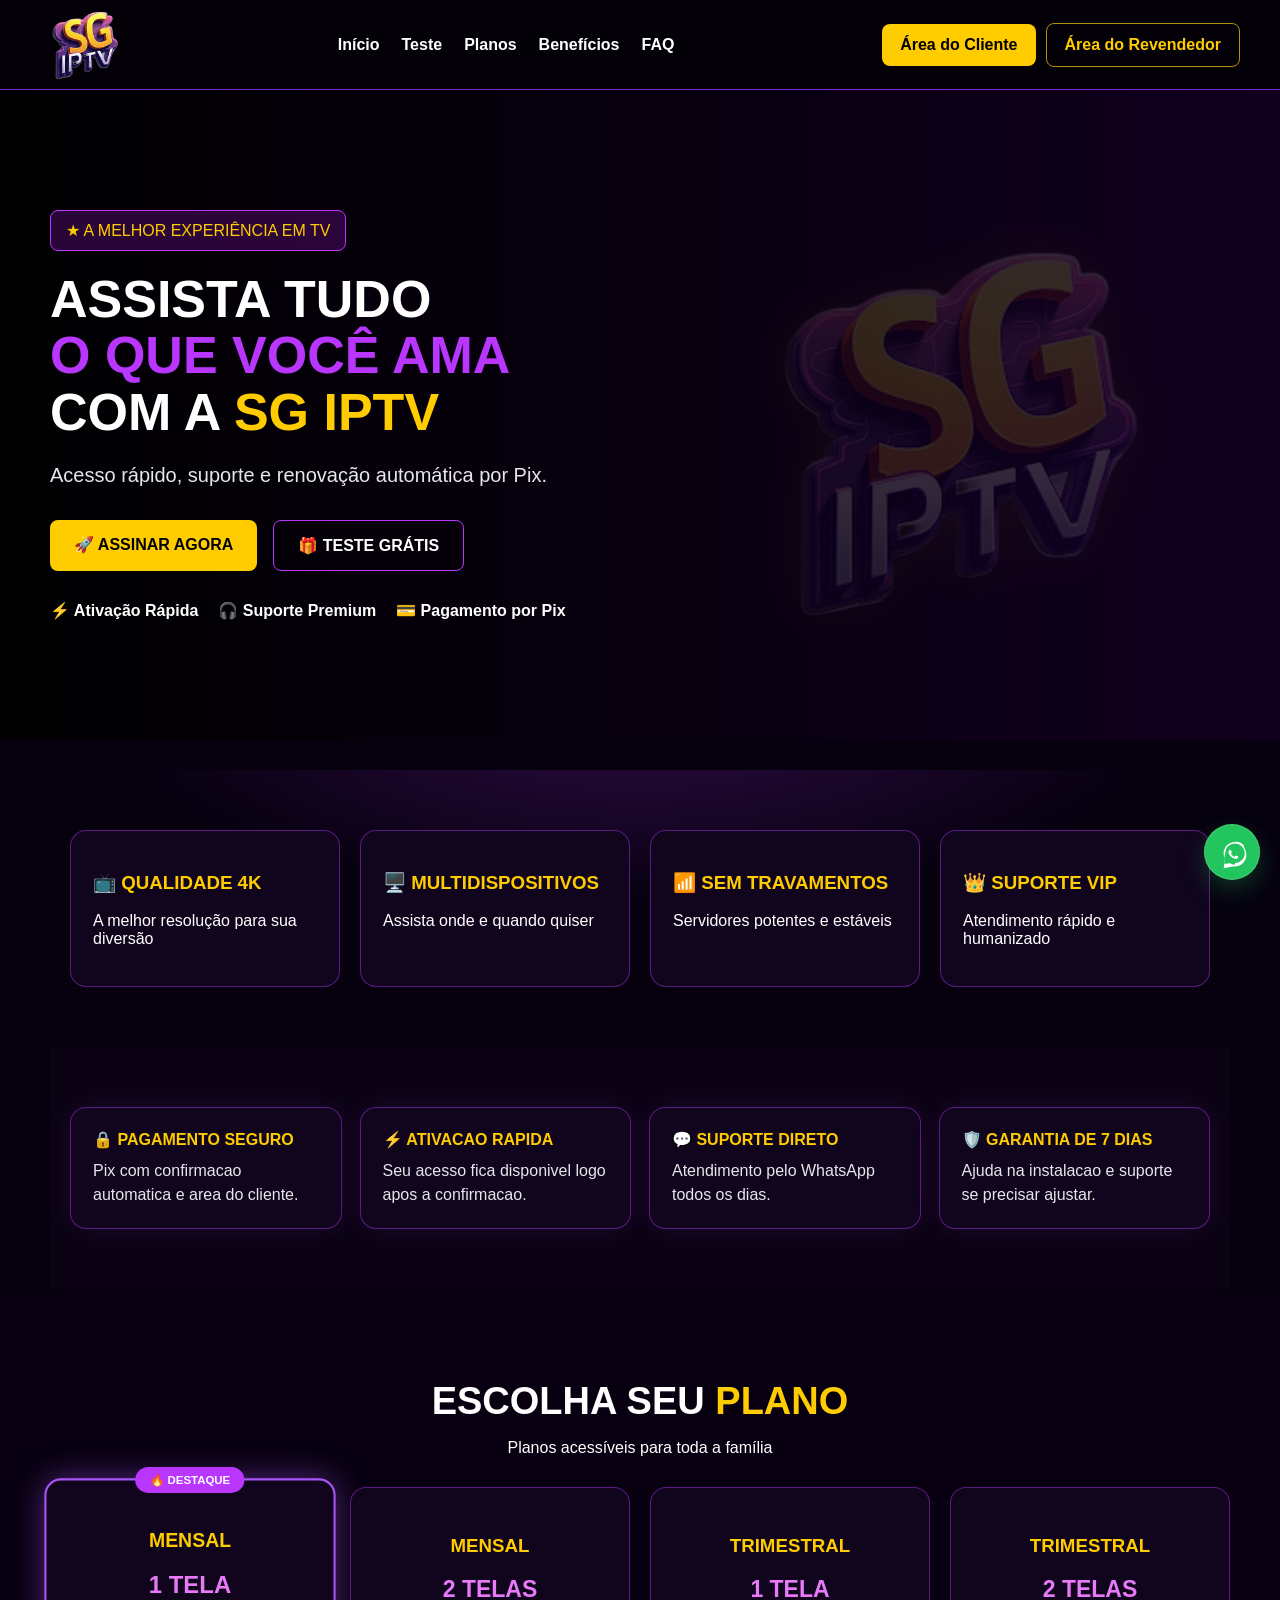
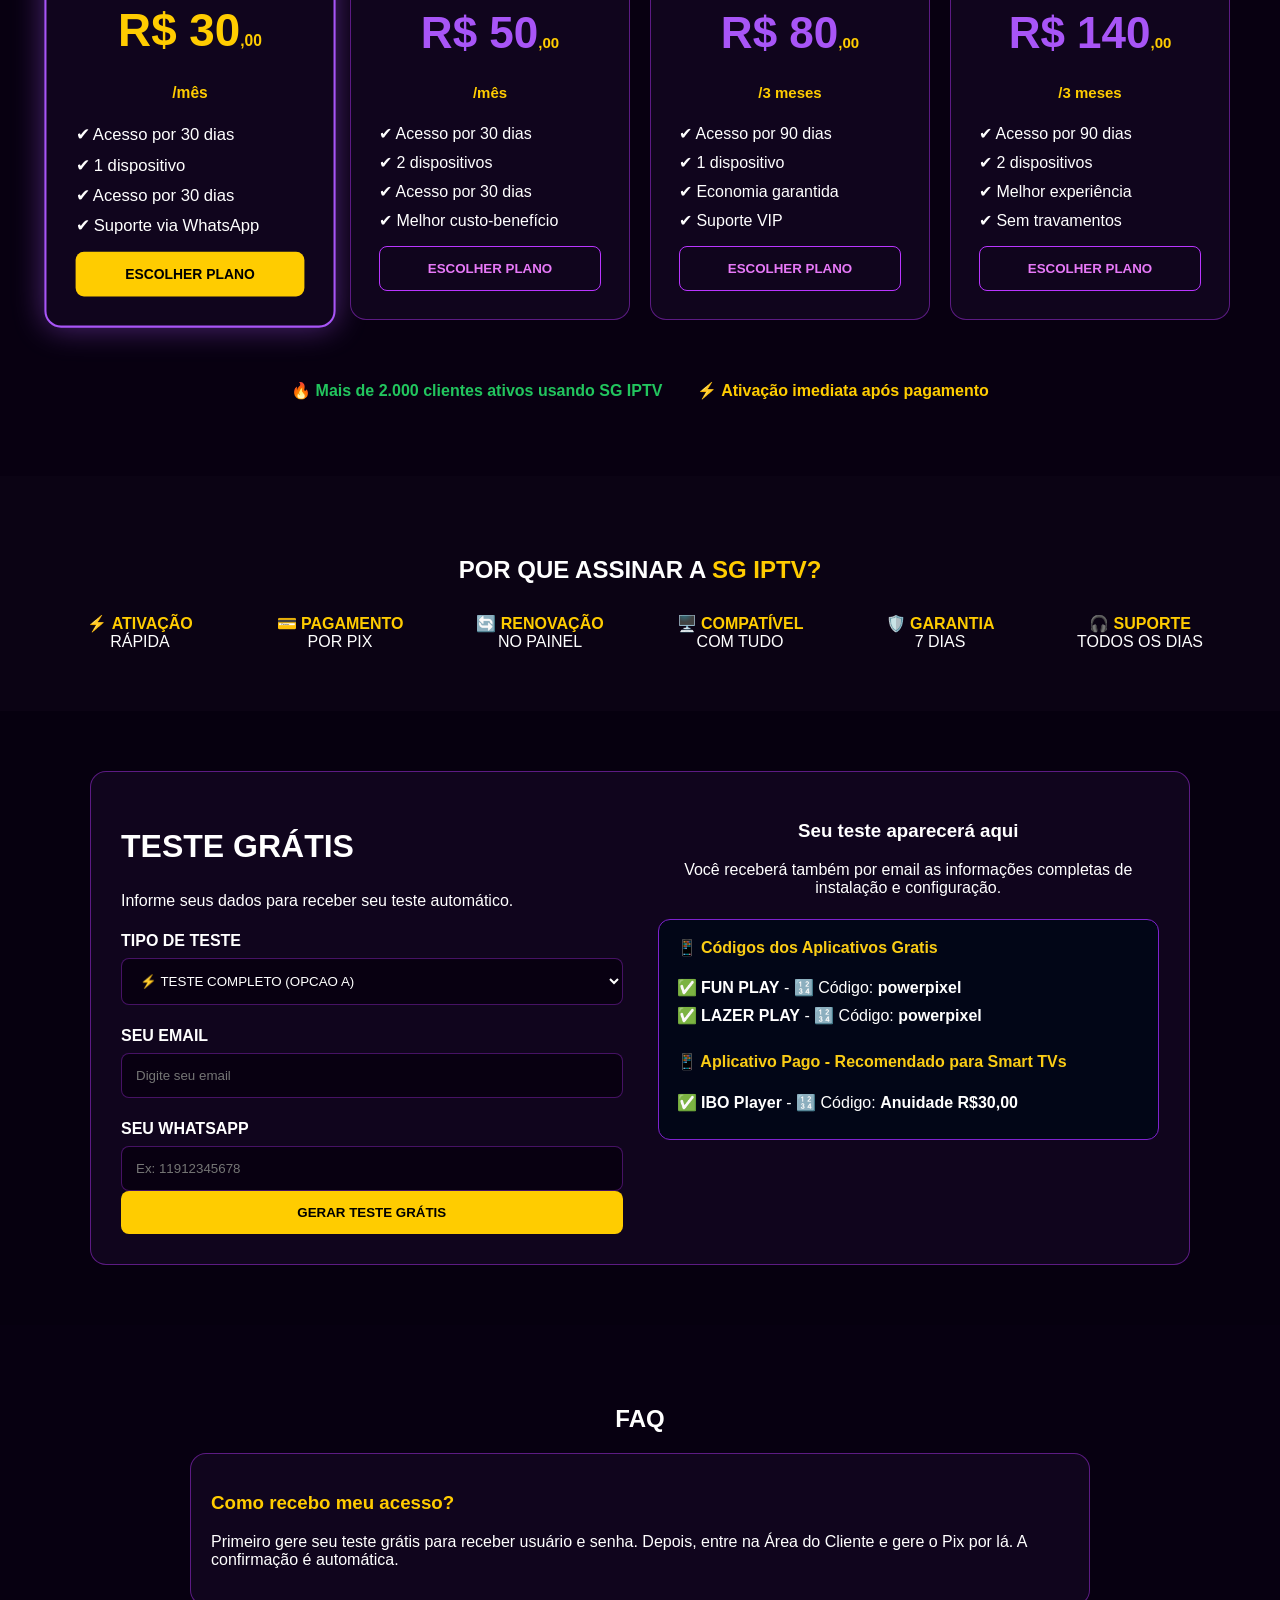
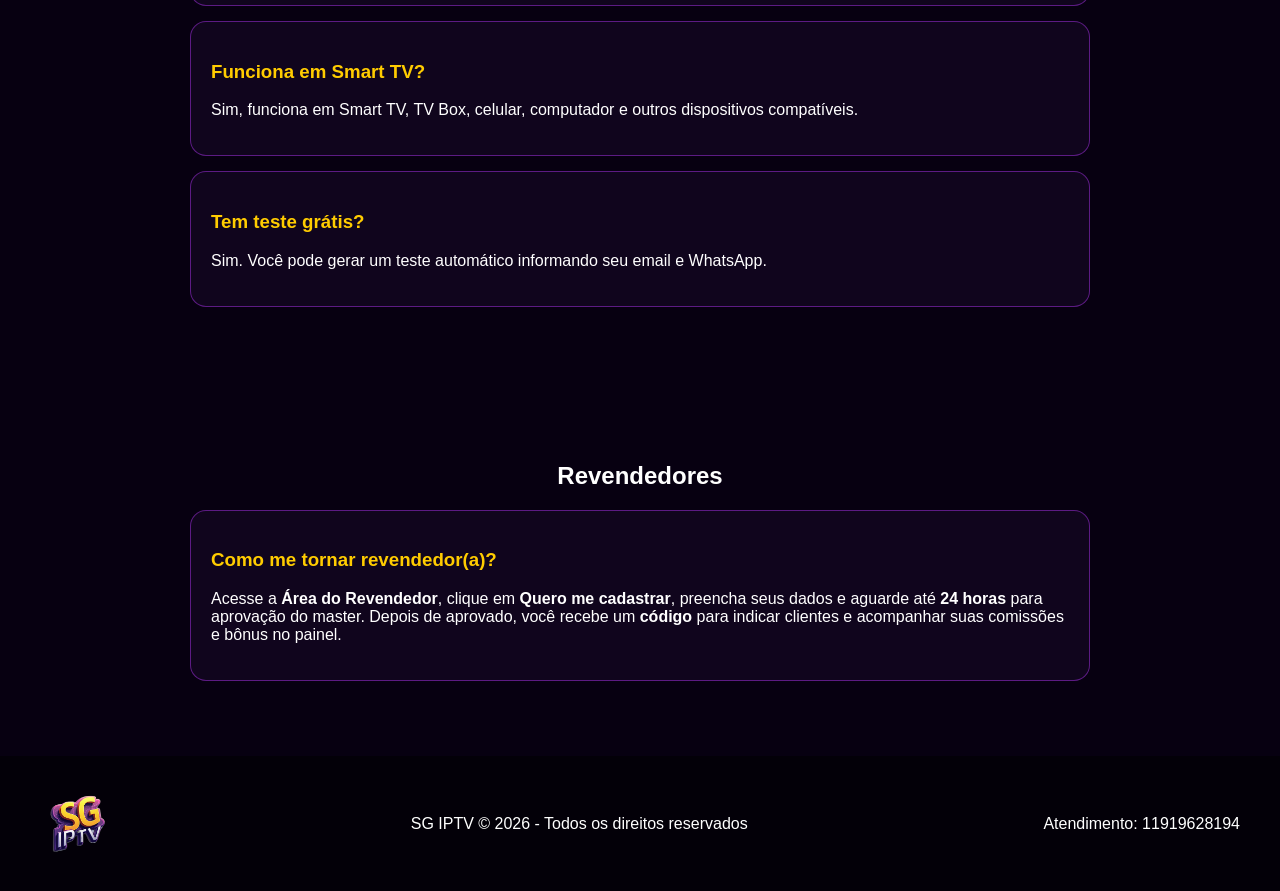
<file: index.html>
<!DOCTYPE html>
<html lang="pt-br">
<head>
  <meta charset="UTF-8">
  <meta name="viewport" content="width=device-width, initial-scale=1.0">
  <title>SG IPTV</title>

  <link rel="icon" href="/favicon.ico">
  <link rel="shortcut icon" href="/favicon.ico">

  <link rel="stylesheet" href="style.css">

  <meta name="description" content="SG IPTV - Assinatura, suporte e renovação automática por Pix. Teste grátis disponível. Atendimento rápido e ativação imediata.">

<meta name="keywords" content="sgiptv, assinatura, teste gratis, renovacao, pix, suporte, smart tv">

<meta name="author" content="SG IPTV">

<meta property="og:title" content="SG IPTV - Teste Grátis">
<meta property="og:description" content="Assinatura, suporte e renovação automática por Pix. Teste grátis disponível.">
<meta property="og:image" content="https://sgiptv.com.br/assets/logo.png">
<meta property="og:url" content="https://sgiptv.com.br">
<meta name="robots" content="index, follow">
</head>
<body>

<div id="loader">
  <img src="assets/logo.png" alt="SG IPTV">
</div>

<header class="header">
  <img src="assets/logo.png" class="logo" alt="SG IPTV">

  <nav>
    <a href="#inicio">Início</a>
    <a href="#teste-gratis">Teste</a>
    <a href="#planos">Planos</a>
    <a href="#beneficios">Benefícios</a>
    <a href="#faq">FAQ</a>
  </nav>

  <div class="header-actions">
    <a class="client-btn" href="https://sgiptv.com.br/cliente.html" target="_blank" rel="noopener noreferrer">
      Área do Cliente
    </a>
    <a class="client-btn secondary-action" href="https://sgiptv.com.br/revendedor.html" target="_blank" rel="noopener noreferrer">
      Área do Revendedor
    </a>
  </div>
</header>

<section id="inicio" class="hero">
  <div class="hero-content">
    <span class="badge">★ A MELHOR EXPERIÊNCIA EM TV</span>

    <h1>
      ASSISTA TUDO<br>
      <strong>O QUE VOCÊ AMA</strong><br>
      COM A <span>SG IPTV</span>
    </h1>

    <p>Acesso rápido, suporte e renovação automática por Pix.</p>

    <div class="hero-buttons">
      <a href="#planos" class="btn primary">🚀 ASSINAR AGORA</a>
      <a href="#teste-gratis" class="btn secondary">🎁 TESTE GRÁTIS</a>
    </div>

    <div class="quick-info">
      <span>⚡ Ativação Rápida</span>
      <span>🎧 Suporte Premium</span>
      <span>💳 Pagamento por Pix</span>
    </div>
  </div>
</section>

<section id="beneficios" class="benefits">
  <div class="benefit-card">
    <h3>📺 QUALIDADE 4K</h3>
    <p>A melhor resolução para sua diversão</p>
  </div>

  <div class="benefit-card">
    <h3>🖥️ MULTIDISPOSITIVOS</h3>
    <p>Assista onde e quando quiser</p>
  </div>

  <div class="benefit-card">
    <h3>📶 SEM TRAVAMENTOS</h3>
    <p>Servidores potentes e estáveis</p>
  </div>

  <div class="benefit-card">
    <h3>👑 SUPORTE VIP</h3>
    <p>Atendimento rápido e humanizado</p>
  </div>
</section>

<section class="trust-strip" aria-label="Garantias SG IPTV">
  <div class="trust-item">
    <h3>🔒 PAGAMENTO SEGURO</h3>
    <p>Pix com confirmacao automatica e area do cliente.</p>
  </div>

  <div class="trust-item">
    <h3>⚡ ATIVACAO RAPIDA</h3>
    <p>Seu acesso fica disponivel logo apos a confirmacao.</p>
  </div>

  <div class="trust-item">
    <h3>💬 SUPORTE DIRETO</h3>
    <p>Atendimento pelo WhatsApp todos os dias.</p>
  </div>

  <div class="trust-item">
    <h3>🛡️ GARANTIA DE 7 DIAS</h3>
    <p>Ajuda na instalacao e suporte se precisar ajustar.</p>
  </div>
</section>

<section id="planos" class="plans-section">
  <h2>ESCOLHA SEU <span>PLANO</span></h2>
  <p>Planos acessíveis para toda a família</p>

  <div class="plans">
    <div class="plan destaque-principal">
      <div class="tag">🔥 DESTAQUE</div>
      <h3>MENSAL</h3>
      <h4>1 TELA</h4>
      <div class="price yellow">R$ 30<span>,00<br>/mês</span></div>
      <ul>
        <li>✔ Acesso por 30 dias</li>
        <li>✔ 1 dispositivo</li>
        <li>✔ Acesso por 30 dias</li>
        <li>✔ Suporte via WhatsApp</li>
      </ul>
      <button class="yellow-btn" onclick="selecionarPlano('30')">ESCOLHER PLANO</button>
    </div>

    <div class="plan">
      <h3>MENSAL</h3>
      <h4>2 TELAS</h4>
      <div class="price">R$ 50<span>,00<br>/mês</span></div>
      <ul>
        <li>✔ Acesso por 30 dias</li>
        <li>✔ 2 dispositivos</li>
        <li>✔ Acesso por 30 dias</li>
        <li>✔ Melhor custo-benefício</li>
      </ul>
      <button onclick="selecionarPlano('50')">ESCOLHER PLANO</button>
    </div>

    <div class="plan">
      <h3>TRIMESTRAL</h3>
      <h4>1 TELA</h4>
      <div class="price">R$ 80<span>,00<br>/3 meses</span></div>
      <ul>
        <li>✔ Acesso por 90 dias</li>
        <li>✔ 1 dispositivo</li>
        <li>✔ Economia garantida</li>
        <li>✔ Suporte VIP</li>
      </ul>
      <button onclick="selecionarPlano('80')">ESCOLHER PLANO</button>
    </div>

    <div class="plan">
      <h3>TRIMESTRAL</h3>
      <h4>2 TELAS</h4>
      <div class="price">R$ 140<span>,00<br>/3 meses</span></div>
      <ul>
        <li>✔ Acesso por 90 dias</li>
        <li>✔ 2 dispositivos</li>
        <li>✔ Melhor experiência</li>
        <li>✔ Sem travamentos</li>
      </ul>
      <button onclick="selecionarPlano('140')">ESCOLHER PLANO</button>
    </div>
  </div>

  <div class="social-proof">
    <p>🔥 Mais de <strong>2.000 clientes ativos</strong> usando SG IPTV</p>
    <p>⚡ Ativação imediata após pagamento</p>
  </div>
</section>

<section class="why">
  <h2>POR QUE ASSINAR A <span>SG IPTV?</span></h2>

  <div class="why-grid">
    <div>⚡ <strong>ATIVAÇÃO</strong><br>RÁPIDA</div>
    <div>💳 <strong>PAGAMENTO</strong><br>POR PIX</div>
    <div>🔄 <strong>RENOVAÇÃO</strong><br>NO PAINEL</div>
    <div>🖥️ <strong>COMPATÍVEL</strong><br>COM TUDO</div>
    <div>🛡️ <strong>GARANTIA</strong><br>7 DIAS</div>
    <div>🎧 <strong>SUPORTE</strong><br>TODOS OS DIAS</div>
  </div>
</section>

<section id="teste-gratis" class="checkout">
  <div class="checkout-box">
    <div class="checkout-left">
      <h2>TESTE GRÁTIS</h2>
      <p>Informe seus dados para receber seu teste automático.</p>

      <label>TIPO DE TESTE</label>
      <select id="tipoTeste">
        <option value="iptv_com_adulto">⚡ TESTE COMPLETO (OPCAO A)</option>
        <option value="iptv_sem_adulto">⚡ TESTE COMPLETO (OPCAO B)</option>
        <option value="p2p">🔥 TESTE COMPLETO (CELULAR)</option>
      </select>

      <label>SEU EMAIL</label>
      <input type="email" id="testeEmail" placeholder="Digite seu email" autocomplete="email">

      <label>SEU WHATSAPP</label>
      <input type="tel" id="testeTelefone" placeholder="Ex: 11912345678" inputmode="tel" autocomplete="tel">

      <button class="generate-btn" onclick="gerarTesteGratis()">GERAR TESTE GRÁTIS</button>
    </div>

    <div class="checkout-right">
      <div id="resultadoTeste" class="pix-box">
        <h3>Seu teste aparecerá aqui</h3>
        <p>Você receberá também por email as informações completas de instalação e configuração.</p>

        <div class="apps-box">
          <h4>📱 Códigos dos Aplicativos Gratis</h4>
          <p>✅ <strong>FUN PLAY</strong> - 🔢 Código: <strong>powerpixel</strong></p>
          <p>✅ <strong>LAZER PLAY</strong> - 🔢 Código: <strong>powerpixel</strong></p>

          <br>

          <h4>📱 Aplicativo Pago - Recomendado para Smart TVs</h4>
          <p>✅ <strong>IBO Player</strong> - 🔢 Código: <strong>Anuidade R$30,00</strong></p>
        </div>
      </div>
    </div>
  </div>
</section>

<section id="faq" class="faq">
  <h2>FAQ</h2>

  <div class="faq-item">
    <h3>Como recebo meu acesso?</h3>
    <p>Primeiro gere seu teste grátis para receber usuário e senha. Depois, entre na Área do Cliente e gere o Pix por lá. A confirmação é automática.</p>
  </div>

  <div class="faq-item">
    <h3>Funciona em Smart TV?</h3>
    <p>Sim, funciona em Smart TV, TV Box, celular, computador e outros dispositivos compatíveis.</p>
  </div>

  <div class="faq-item">
    <h3>Tem teste grátis?</h3>
    <p>Sim. Você pode gerar um teste automático informando seu email e WhatsApp.</p>
  </div>
</section>

<section class="faq" aria-label="Revendedores">
  <h2>Revendedores</h2>
  <div class="faq-item">
    <h3>Como me tornar revendedor(a)?</h3>
    <p>Acesse a <strong>Área do Revendedor</strong>, clique em <strong>Quero me cadastrar</strong>, preencha seus dados e aguarde até <strong>24 horas</strong> para aprovação do master. Depois de aprovado, você recebe um <strong>código</strong> para indicar clientes e acompanhar suas comissões e bônus no painel.</p>
  </div>
</section>

<footer>
  <img src="assets/logo.png" alt="SG IPTV">
  <p>SG IPTV © 2026 - Todos os direitos reservados</p>
  <p>Atendimento: 11919628194</p>
</footer>

<a class="whatsapp" href="https://wa.me/5511919628194" target="_blank" rel="noopener noreferrer" aria-label="WhatsApp">
  <svg class="wa-icon" viewBox="0 0 32 32" aria-hidden="true" focusable="false">
    <path fill="currentColor" d="M19.11 17.53c-.27-.14-1.62-.8-1.87-.89-.25-.09-.44-.14-.62.14-.18.27-.71.89-.87 1.07-.16.18-.32.2-.59.07-.27-.14-1.14-.42-2.17-1.35-.8-.71-1.34-1.6-1.5-1.87-.16-.27-.02-.42.12-.55.12-.12.27-.32.41-.48.14-.16.18-.27.27-.44.09-.18.05-.34-.02-.48-.07-.14-.62-1.5-.85-2.06-.22-.53-.44-.46-.62-.47h-.53c-.18 0-.48.07-.73.34-.25.27-.96.94-.96 2.3 0 1.36.98 2.67 1.12 2.86.14.18 1.93 2.95 4.67 4.13.65.28 1.16.44 1.55.56.65.21 1.24.18 1.71.11.52-.08 1.62-.66 1.85-1.3.23-.64.23-1.19.16-1.3-.07-.11-.25-.18-.52-.32z"/>
    <path fill="currentColor" d="M26.67 5.33A13.23 13.23 0 0 0 16.01 1C8.83 1 3 6.83 3 14c0 2.31.61 4.57 1.77 6.57L3 31l10.67-1.74A12.96 12.96 0 0 0 16 29c7.17 0 13-5.83 13-13 0-3.47-1.35-6.73-3.33-10.67zM16 27.1c-2.01 0-3.98-.54-5.7-1.56l-.41-.24-6.33 1.03 1.03-6.17-.27-.43A11.08 11.08 0 0 1 4.9 14c0-6.12 4.98-11.1 11.1-11.1 2.96 0 5.74 1.15 7.84 3.26A11.04 11.04 0 0 1 27.1 14c0 6.12-4.98 11.1-11.1 11.1z"/>
  </svg>
</a>
<a class="mobile-cta" href="#planos">Assinar agora</a>

<script src="script.js"></script>
</body>
</html>
</file>
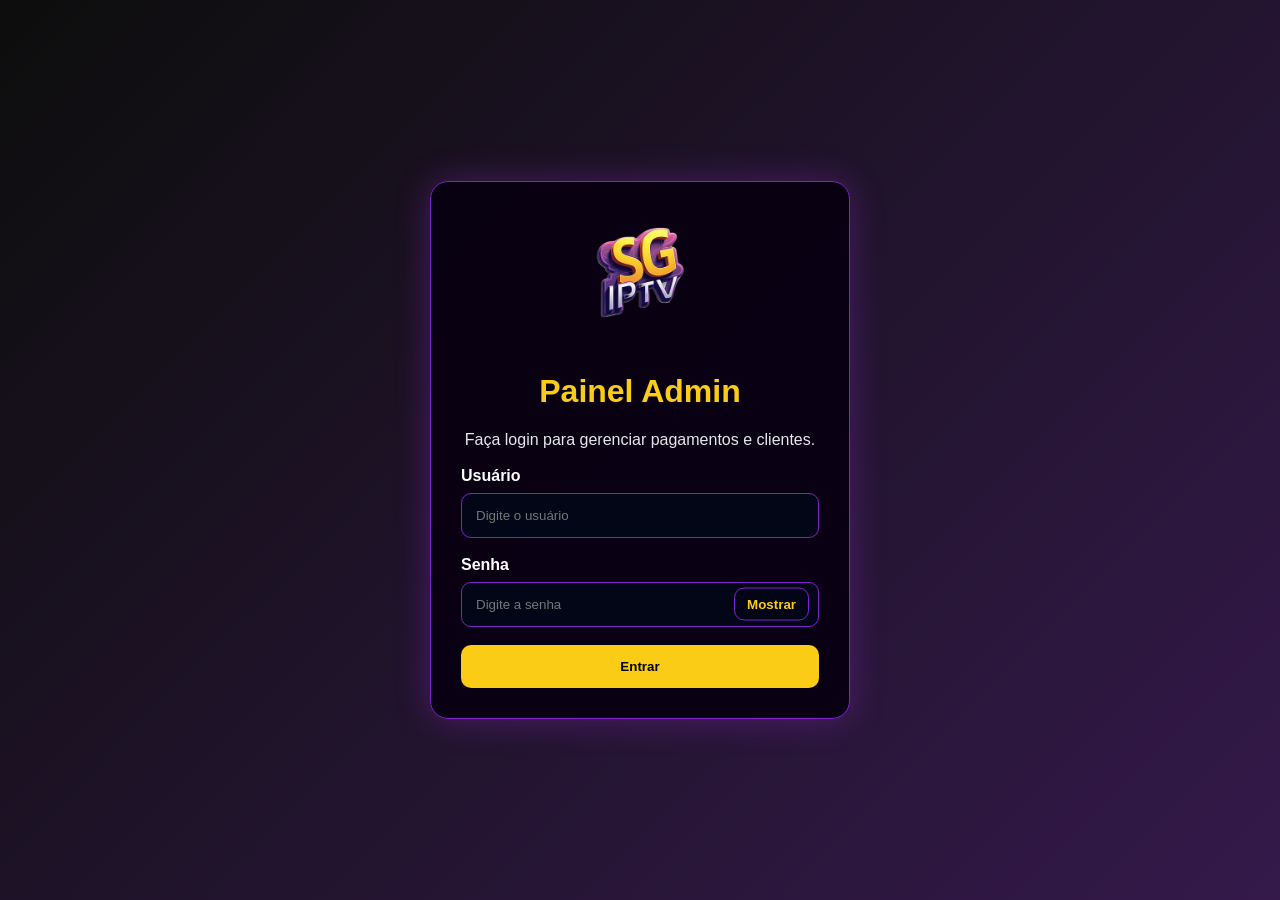
<file: admin-app.html>
<!DOCTYPE html>
<html lang="pt-br">
<head>
  <meta charset="UTF-8">
  <meta name="viewport" content="width=device-width, initial-scale=1.0">
  <title>SG IPTV Admin</title>
  <meta http-equiv="refresh" content="0; url=/admin.html">
  <link rel="icon" href="/favicon.ico">
</head>
<body>
  <noscript>Abra o Painel Admin em /admin.html</noscript>
</body>
</html>
</file>
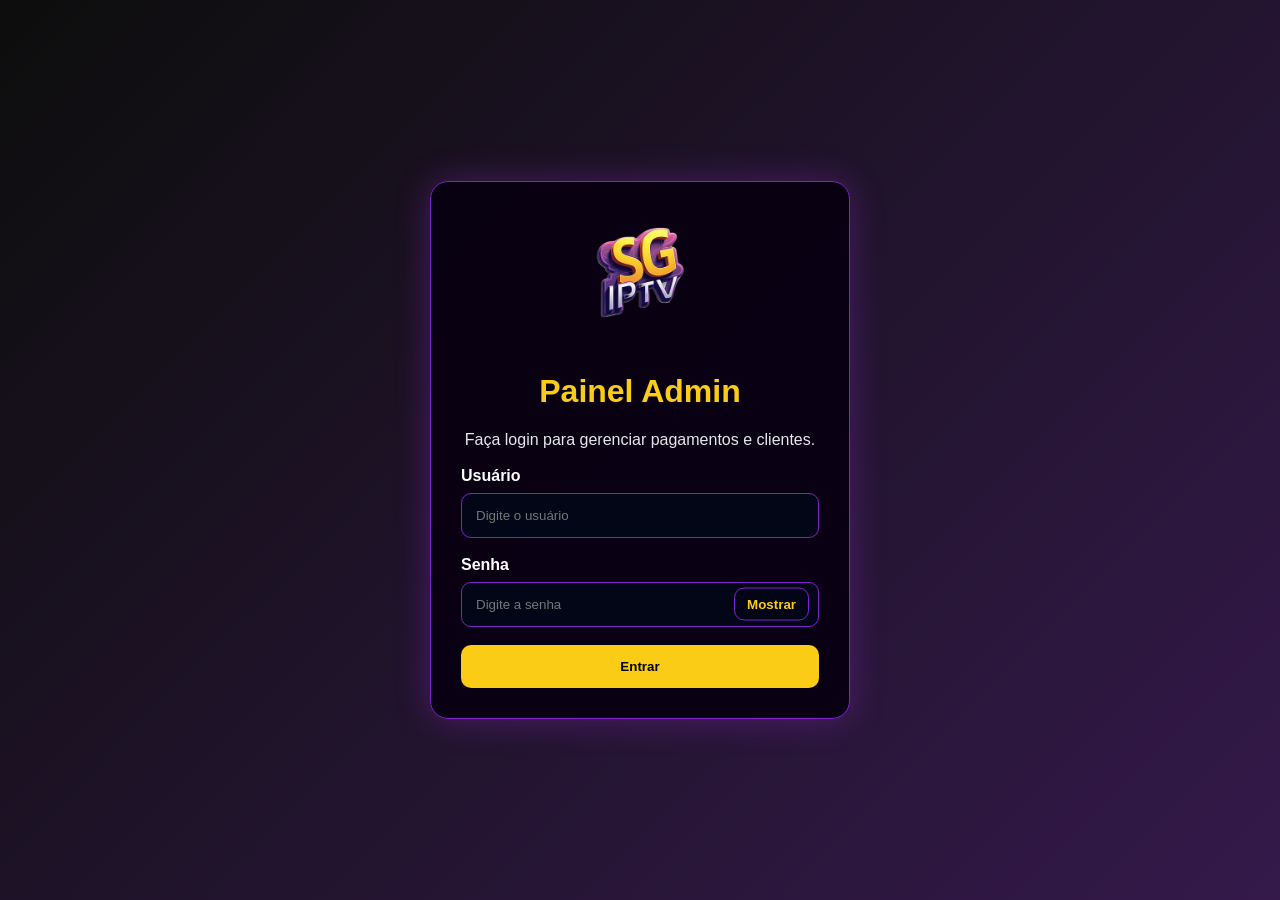
<file: admin.html>
<!DOCTYPE html>
<html lang="pt-br">
<head>
  <meta charset="UTF-8">
  <meta name="viewport" content="width=device-width, initial-scale=1.0">
  <title>Painel Admin - SG IPTV</title>

  <link rel="icon" href="/favicon.ico">
  <link rel="manifest" href="/admin-manifest.webmanifest">
  <meta name="theme-color" content="#05000f">
  <meta name="apple-mobile-web-app-capable" content="yes">
  <meta name="apple-mobile-web-app-status-bar-style" content="black-translucent">
  <meta name="apple-mobile-web-app-title" content="SG IPTV Admin">
  <link rel="apple-touch-icon" href="/assets/pwa/admin-192.png">
  <link rel="stylesheet" href="cliente.css?v=20260428">
</head>
<body>

<div class="container admin-container">
  <div class="card painel-card admin-card">

    <div class="topo">
      <img src="assets/logo.png" alt="SG IPTV" class="logo-small">
      <button class="sair" onclick="sairAdmin()">Sair</button>
    </div>

    <h1>Painel Admin</h1>
    <p>Gerencie pagamentos, clientes e renovações.</p>

    <div class="admin-nav">
      <button id="btnPagamentos" class="nav-active" onclick="mostrarSecaoAdmin('pagamentos')">Pagamentos</button>
      <button id="btnTestes" onclick="mostrarSecaoAdmin('testes')">Testes IPTV</button>
      <button id="btnClientes" onclick="mostrarSecaoAdmin('clientes')">Clientes</button>
      <button id="btnRevendedores" onclick="mostrarSecaoAdmin('revendedores')">Revendedores</button>
        <button id="btnFarm" onclick="mostrarSecaoAdmin('farm')">FARM</button>
        <button id="btnCopa" onclick="mostrarSecaoAdmin('copa')">Copa 2026</button>
        <button onclick="atualizarDadosAdmin()">Atualizar Dados</button>
    </div>

    <div id="adminMensagem"></div>

    <section id="pagamentos" class="renovar-box admin-section">
      <h2>Pagamentos</h2>

      <div class="admin-nav" style="margin-top: 0;">
        <button type="button" onclick="abrirModalPixTeste()">Gerar Pix (Teste)</button>
        <button type="button" onclick="abrirModalEmailsTeste()">Enviar Emails (Teste)</button>
      </div>

      <div class="admin-report">
        <h3>Relatorio mensal</h3>
        <div class="month-tabs" id="monthTabs"></div>
        <div class="month-summary" id="monthSummary"></div>

        <div class="tabela-area admin-hidden" id="monthTableBox">
          <table>
            <thead>
              <tr>
                <th>Data</th>
                <th>Email</th>
                <th>WhatsApp</th>
                <th>Plano</th>
                <th>Valor</th>
                <th>Status</th>
              </tr>
            </thead>
            <tbody id="listaPagamentosMes"></tbody>
          </table>
        </div>
      </div>

      <div class="tabela-area">
        <table>
          <thead>
            <tr>
              <th>Email</th>
              <th>WhatsApp</th>
              <th>Login</th>
              <th>Senha</th>
              <th>Status</th>
              <th>Detalhes</th>
            </tr>
          </thead>
          <tbody id="listaPagamentos"></tbody>
        </table>
      </div>
    </section>

    <section id="testes" class="renovar-box admin-section admin-hidden">
      <h2>Testes IPTV</h2>

      <div class="tabela-area">
        <table>
          <thead>
            <tr>
              <th>ID</th>
              <th>Email</th>
              <th>WhatsApp</th>
              <th>Login</th>
              <th>Senha</th>
              <th>Criado em</th>
              <th>Expira em</th>
              <th>Acoes</th>
            </tr>
          </thead>
          <tbody id="listaTestes"></tbody>
        </table>
      </div>
    </section>

    <section id="clientes" class="renovar-box admin-section admin-hidden">
      <h2>Clientes</h2>

      <div class="tabela-area">
        <table>
          <thead>
            <tr>
              <th>ID</th>
              <th>Usuario</th>
              <th>Senha</th>
              <th>Plano</th>
              <th>Conexoes</th>
              <th>Vencimento</th>
              <th>Contato</th>
              <th>Acoes</th>
            </tr>
          </thead>
          <tbody id="listaClientes"></tbody>
        </table>
      </div>
    </section>

    <section id="revendedores" class="renovar-box admin-section admin-hidden">
      <h2>Revendedores</h2>

      <div class="tabela-area">
        <table>
          <thead>
            <tr>
              <th>Nome</th>
              <th>Email</th>
              <th>Pix (CPF)</th>
              <th>Comissao</th>
              <th>Bonus</th>
              <th>Acoes</th>
            </tr>
          </thead>
          <tbody id="listaRevendedores"></tbody>
        </table>
      </div>
    </section>

    <section id="copa" class="renovar-box admin-section admin-hidden"><h2>Copa 2026</h2><p>Gerenciamento de jogos, placares, eventos e grupos.</p><iframe src="https://copa.sgiptv.com.br/copa-admin/" style="width:100%;height:650px;border:1px solid #9333ea;border-radius:14px;background:#07170f;"></iframe></section>
    <section id="farm" class="renovar-box admin-section admin-hidden">
  <h2>FARM</h2>
  <p style="margin-top:-6px;">Fazendinha Online (administracao).</p>

  <div class="admin-nav" style="margin-top: 0; display:flex; gap:10px; flex-wrap:wrap; align-items:center;">
    <button id="farmBtnRefresh" type="button" onclick="farmRefreshAll()">Atualizar</button>
    <button id="farmBtnMaintenance" type="button" onclick="farmToggleMaintenance()">Manutencao: OFF</button>
    <button type="button" onclick="abrirFarmLogin()">Login</button>
    <button type="button" onclick="baixarFarmApk()">Baixar APK</button>
  </div>

  <div class="admin-nav" style="margin-top: 12px; display:flex; gap:10px; flex-wrap:wrap; align-items:center;">
    <button type="button" class="tab-btn" data-farmtab="users" onclick="farmShowTab('users')">Jogadores</button>
    <button type="button" class="tab-btn" data-farmtab="items" onclick="farmShowTab('items')">Loja Itens</button>
    <button type="button" class="tab-btn" data-farmtab="plants" onclick="farmShowTab('plants')">Flores</button>
    <button type="button" class="tab-btn" data-farmtab="trees" onclick="farmShowTab('trees')">Arvores</button>
    <button type="button" class="tab-btn" data-farmtab="events" onclick="farmShowTab('events')">Eventos</button>
  </div>

  <div id="farmTab_users" class="admin-report" style="margin-top:14px;">
    <h3>Jogadores</h3>
    <div id="farmUsersBox" style="margin-top:10px; color:rgba(255,255,255,.8);">Carregando...</div>
  </div>

  <div id="farmTab_items" class="admin-report" style="margin-top:14px; display:none;">
    <h3>Loja - Itens</h3>
    <div id="farmItemsBox" style="margin-top:10px; color:rgba(255,255,255,.8);">Carregando...</div>
  </div>

  <div id="farmTab_plants" class="admin-report" style="margin-top:14px; display:none;">
    <h3>Flores</h3>
    <div id="farmPlantsBox" style="margin-top:10px; color:rgba(255,255,255,.8);">Carregando...</div>
  </div>

  <div id="farmTab_trees" class="admin-report" style="margin-top:14px; display:none;">
    <h3>Arvores</h3>
    <div style="margin-top:10px; color:rgba(255,255,255,.8);">(Em breve) Vamos separar as arvores do catalogo.</div>
  </div>

  <div id="farmTab_events" class="admin-report" style="margin-top:14px; display:none;">
    <h3>Eventos</h3>
    <div id="farmEventsBox" style="margin-top:10px; color:rgba(255,255,255,.8);">Carregando...</div>
  </div>

</section>

  </div>
</div>

  <script src="admin.js?v=copa2026a"></script>
</body>
</html>
</file>
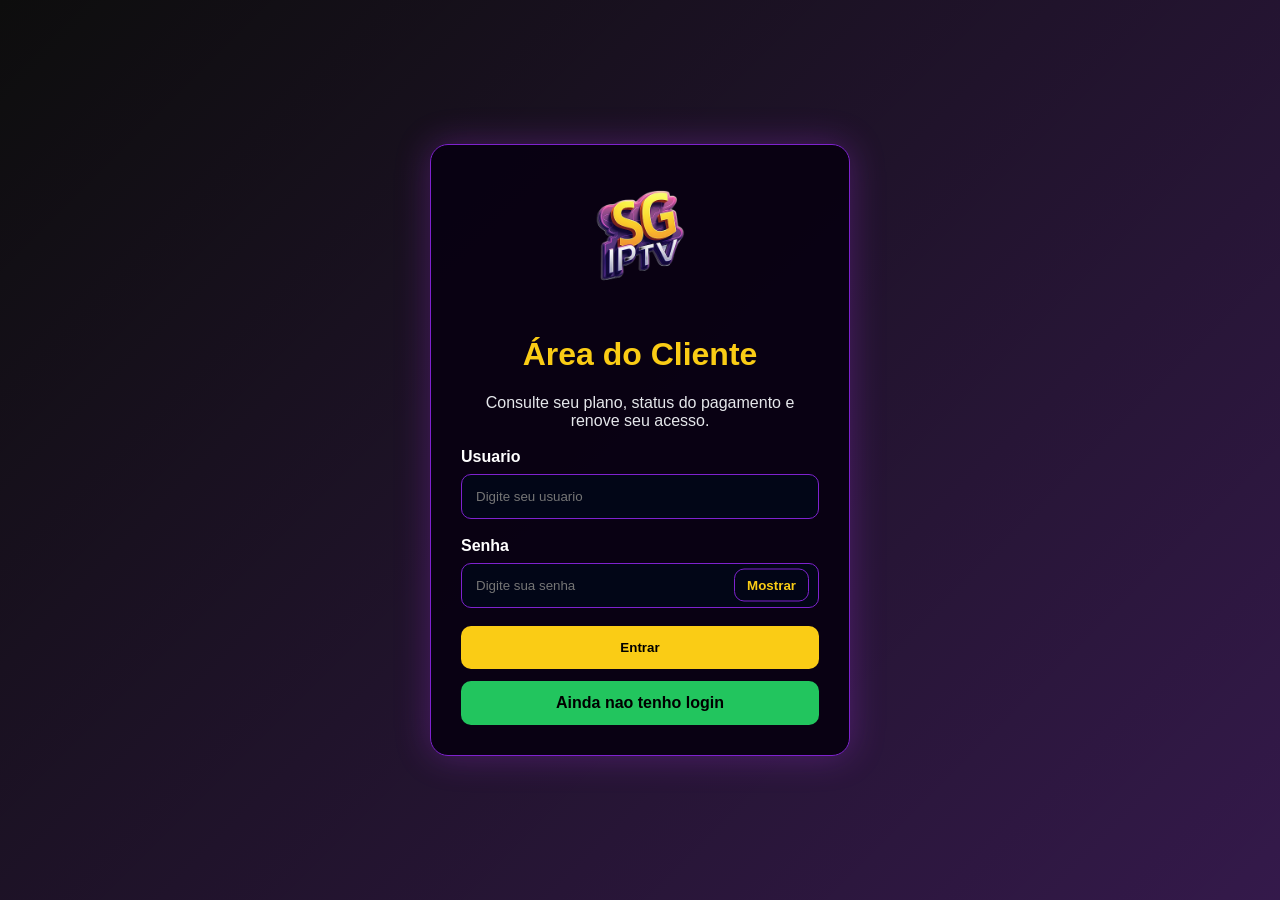
<file: cliente.html>
<!DOCTYPE html>
<html lang="pt-br">
<head>
  <meta charset="UTF-8">
  <meta name="viewport" content="width=device-width, initial-scale=1.0">
  <title>Área do Cliente - SG IPTV</title>
  <link rel="icon" href="/favicon.ico">
  <link rel="stylesheet" href="cliente.css">
</head>
<body>

<link rel="icon" href="/favicon.ico">
<link rel="shortcut icon" href="/favicon.ico">

<div class="container">
  <div class="card login-card" id="loginBox">
    <img src="assets/logo.png" alt="SG IPTV" class="logo">

    <h1>Área do Cliente</h1>
    <p>Consulte seu plano, status do pagamento e renove seu acesso.</p>

    <form id="clienteLoginForm" autocomplete="on">
      <label>Usuario</label>
      <input type="text" id="clienteUsuario" placeholder="Digite seu usuario" autocomplete="username">

      <label>Senha</label>
      <div class="password-field">
        <input type="password" id="clienteSenha" placeholder="Digite sua senha" autocomplete="current-password">
        <button type="button" class="password-toggle" data-toggle-password="clienteSenha" aria-label="Mostrar senha">
          Mostrar
        </button>
      </div>

      <button type="submit">Entrar</button>
    </form>

    <a class="whatsapp-btn" href="index.html#teste-gratis" style="margin-top:12px;">
      Ainda nao tenho login
    </a>

    <div id="loginMensagem"></div>
  </div>

  <div class="card painel-card" id="painelCliente" style="display:none;">
    <div class="topo">
      <img src="assets/logo.png" alt="SG IPTV" class="logo-small">
      <button class="sair" onclick="sairCliente()">Sair</button>
    </div>

    <h1 id="painelTitulo">Meu Plano</h1>

    <div id="dadosCliente"></div>

    <div class="renovar-box" id="renovarBox">
      <h2 id="renovarTitulo">Renovar Plano</h2>

      <label>Escolha o plano</label>
      <select id="planoRenovacao">
        <option value="mensal_1_tela">Mensal - 1 Tela (R$ 30,00)</option>
        <option value="mensal_2_telas">Mensal - 2 Telas (R$ 50,00)</option>
        <option value="trimestral_1_tela">Trimestral - 1 Tela (R$ 80,00)</option>
        <option value="trimestral_2_telas">Trimestral - 2 Telas (R$ 140,00)</option>
      </select>

      <button onclick="gerarPixRenovacao()">Gerar Pix de Renovação</button>

      <div id="pixRenovacao"></div>
    </div>
  </div>
</div>

<script src="cliente.js"></script>
<script>
  (function () {
    document.querySelectorAll("[data-toggle-password]").forEach(function (btn) {
      var inputId = btn.getAttribute("data-toggle-password");
      var input = inputId ? document.getElementById(inputId) : null;
      if (!input) return;

      btn.addEventListener("click", function () {
        var visivel = input.type === "text";
        input.type = visivel ? "password" : "text";
        btn.textContent = visivel ? "Mostrar" : "Ocultar";
        btn.setAttribute("aria-label", visivel ? "Mostrar senha" : "Ocultar senha");
      });
    });
  })();
</script>
</body>
</html>
</file>
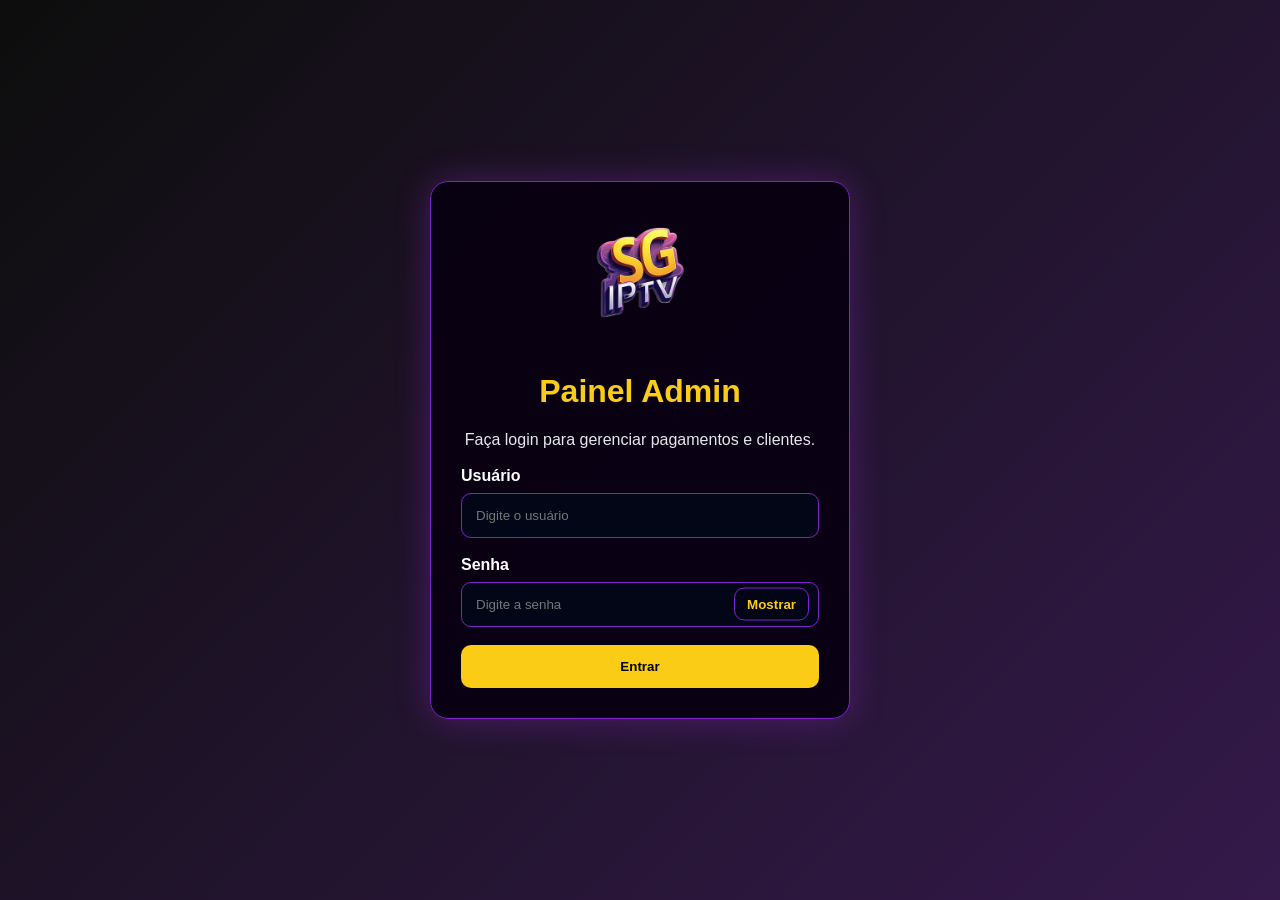
<file: login.html>
<!DOCTYPE html>
<html lang="pt-br">
<head>
  <meta charset="UTF-8">
  <meta name="viewport" content="width=device-width, initial-scale=1.0">
  <title>Admin - SG IPTV</title>

  <link rel="icon" href="/favicon.ico">
  <link rel="stylesheet" href="cliente.css">
</head>
<body>

<div class="container">
  <div class="card login-card">

    <img src="assets/logo.png" alt="SG IPTV" class="logo">

    <h1>Painel Admin</h1>
    <p>Faça login para gerenciar pagamentos e clientes.</p>

    <form id="adminLoginForm" autocomplete="on">
      <label>Usuário</label>
      <input type="text" id="adminUser" placeholder="Digite o usuário" autocomplete="username">

      <label>Senha</label>
      <div class="password-field">
        <input type="password" id="adminPass" placeholder="Digite a senha" autocomplete="current-password">
        <button type="button" class="password-toggle" data-toggle-password="adminPass" aria-label="Mostrar senha">
          Mostrar
        </button>
      </div>

      <button type="submit">Entrar</button>
    </form>

    <div id="loginMsg"></div>

  </div>
</div>

<script src="admin.js"></script>
<script>
  (function () {
    document.querySelectorAll("[data-toggle-password]").forEach(function (btn) {
      var inputId = btn.getAttribute("data-toggle-password");
      var input = inputId ? document.getElementById(inputId) : null;
      if (!input) return;

      btn.addEventListener("click", function () {
        var visivel = input.type === "text";
        input.type = visivel ? "password" : "text";
        btn.textContent = visivel ? "Mostrar" : "Ocultar";
        btn.setAttribute("aria-label", visivel ? "Mostrar senha" : "Ocultar senha");
      });
    });
  })();
</script>

</body>
</html>
</file>
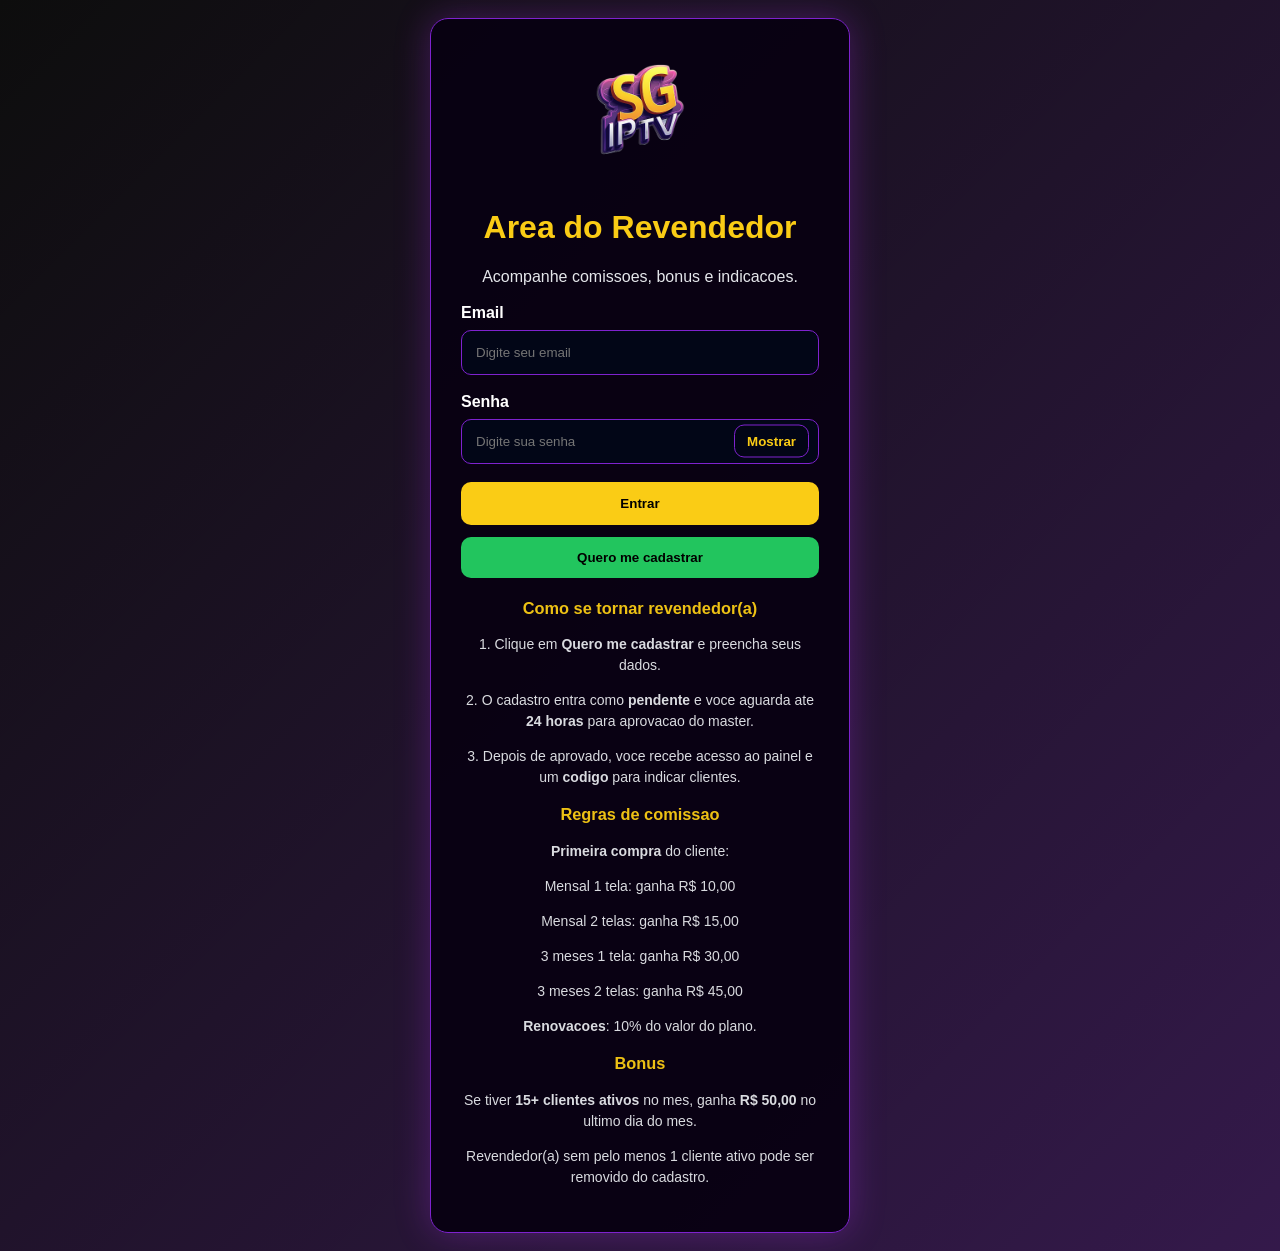
<file: revendedor.html>
<!DOCTYPE html>
<html lang="pt-br">
<head>
  <meta charset="UTF-8">
  <meta name="viewport" content="width=device-width, initial-scale=1.0">
  <title>Area do Revendedor - SG IPTV</title>
  <link rel="icon" href="/favicon.ico">
  <link rel="stylesheet" href="cliente.css">
</head>
<body>

<div class="container">
  <div class="card login-card" id="revLoginBox">
    <img src="assets/logo.png" alt="SG IPTV" class="logo">

    <h1>Area do Revendedor</h1>
    <p>Acompanhe comissoes, bonus e indicacoes.</p>

    <form id="revLoginForm" autocomplete="on">
      <label>Email</label>
      <input type="email" id="revEmail" placeholder="Digite seu email" autocomplete="username">

      <label>Senha</label>
      <div class="password-field">
        <input type="password" id="revSenha" placeholder="Digite sua senha" autocomplete="current-password">
        <button type="button" class="password-toggle" data-toggle-password="revSenha" aria-label="Mostrar senha">
          Mostrar
        </button>
      </div>

      <button type="submit">Entrar</button>
    </form>

    <button type="button" class="whatsapp-btn" style="margin-top:12px;" onclick="abrirCadastroRevendedor()">
      Quero me cadastrar
    </button>

    <div id="revLoginMensagem"></div>

    <div style="margin-top:18px; opacity:.95; font-size:14px; line-height:1.5;">
      <h3 style="margin: 0 0 10px 0; color:#facc15;">Como se tornar revendedor(a)</h3>
      <p>1. Clique em <strong>Quero me cadastrar</strong> e preencha seus dados.</p>
      <p>2. O cadastro entra como <strong>pendente</strong> e voce aguarda ate <strong>24 horas</strong> para aprovacao do master.</p>
      <p>3. Depois de aprovado, voce recebe acesso ao painel e um <strong>codigo</strong> para indicar clientes.</p>

      <h3 style="margin: 14px 0 10px 0; color:#facc15;">Regras de comissao</h3>
      <p><strong>Primeira compra</strong> do cliente:</p>
      <p>Mensal 1 tela: ganha R$ 10,00</p>
      <p>Mensal 2 telas: ganha R$ 15,00</p>
      <p>3 meses 1 tela: ganha R$ 30,00</p>
      <p>3 meses 2 telas: ganha R$ 45,00</p>
      <p><strong>Renovacoes</strong>: 10% do valor do plano.</p>

      <h3 style="margin: 14px 0 10px 0; color:#facc15;">Bonus</h3>
      <p>Se tiver <strong>15+ clientes ativos</strong> no mes, ganha <strong>R$ 50,00</strong> no ultimo dia do mes.</p>
      <p>Revendedor(a) sem pelo menos 1 cliente ativo pode ser removido do cadastro.</p>
    </div>
  </div>

  <div class="card painel-card" id="revPainel" style="display:none;">
    <div class="topo">
      <img src="assets/logo.png" alt="SG IPTV" class="logo-small">
      <button class="sair" onclick="sairRevendedor()">Sair</button>
    </div>

    <h1>Meu Painel</h1>

    <div id="revResumo"></div>

    <div class="renovar-box">
      <h2>Comissoes</h2>
      <div class="tabela-area">
        <table class="hist-table">
          <thead>
            <tr>
              <th>Data</th>
              <th>Status</th>
              <th>Tipo</th>
              <th>Valor</th>
              <th>ID/Ref</th>
              <th>Comprovante</th>
            </tr>
          </thead>
          <tbody id="revListaComissoes"></tbody>
        </table>
      </div>
    </div>

    <div class="renovar-box" style="margin-top:14px;">
      <h2>Bonus</h2>
      <div class="tabela-area">
        <table class="hist-table">
          <thead>
            <tr>
              <th>Data</th>
              <th>Status</th>
              <th>Tipo</th>
              <th>Valor</th>
              <th>ID/Ref</th>
              <th>Comprovante</th>
            </tr>
          </thead>
          <tbody id="revListaBonus"></tbody>
        </table>
      </div>
    </div>
  </div>
</div>

<div id="revCadastroModal" class="modal-overlay admin-hidden">
  <div class="modal-card" role="dialog" aria-modal="true" aria-label="Cadastro revendedor">
    <div class="modal-header">
      <strong>Cadastro de Revendedor</strong>
      <button type="button" class="modal-close" onclick="fecharCadastroRevendedor()">X</button>
    </div>
    <div class="modal-body">
      <label>Email</label>
      <input id="cadRevEmail" type="email" placeholder="seu@email.com">

      <label>Senha</label>
      <div class="password-field">
        <input id="cadRevSenha" type="password" placeholder="Crie uma senha">
        <button type="button" class="password-toggle" data-toggle-password="cadRevSenha" aria-label="Mostrar senha">
          Mostrar
        </button>
      </div>

      <label>Repetir senha</label>
      <div class="password-field">
        <input id="cadRevSenha2" type="password" placeholder="Repita a senha">
        <button type="button" class="password-toggle" data-toggle-password="cadRevSenha2" aria-label="Mostrar senha">
          Mostrar
        </button>
      </div>

      <label>Nome completo</label>
      <input id="cadRevNome" type="text" placeholder="Seu nome completo">

      <label>PIX (CPF, somente numeros)</label>
      <input id="cadRevCpf" type="text" placeholder="00000000000">

      <label>Banco</label>
      <input id="cadRevBanco" type="text" placeholder="Nome do banco">

      <div class="modal-actions" style="grid-template-columns: 1fr;">
        <button type="button" onclick="cadastrarRevendedor()">Cadastrar</button>
      </div>

      <div id="revCadastroMsg" style="margin-top:12px;"></div>
    </div>
  </div>
</div>

<script src="revendedor.js"></script>
<script>
  (function () {
    document.querySelectorAll("[data-toggle-password]").forEach(function (btn) {
      var inputId = btn.getAttribute("data-toggle-password");
      var input = inputId ? document.getElementById(inputId) : null;
      if (!input) return;

      btn.addEventListener("click", function () {
        var visivel = input.type === "text";
        input.type = visivel ? "password" : "text";
        btn.textContent = visivel ? "Mostrar" : "Ocultar";
        btn.setAttribute("aria-label", visivel ? "Mostrar senha" : "Ocultar senha");
      });
    });
  })();
</script>
</body>
</html>
</file>
<file: style.css>
* {
  box-sizing: border-box;
  font-family: Arial, sans-serif;
}

html {
  scroll-behavior: smooth;
}

body {
  margin: 0;
  background: #06000f;
  color: #fff;
}

section {
  padding: 60px 20px;
}

.header {
  height: 90px;
  padding: 0 40px;
  display: flex;
  justify-content: space-between;
  align-items: center;
  background: #030008;
  border-bottom: 1px solid #7e22ce;
  position: sticky;
  top: 0;
  z-index: 99;
}

.logo {
  width: 90px;
}

nav {
  display: flex;
  gap: 22px;
  align-items: center;
}

nav a {
  color: #fff;
  text-decoration: none;
  font-weight: bold;
}

nav a:hover {
  color: #ffcc00;
}

.client-btn {
  background: #ffcc00;
  color: #000;
  padding: 12px 18px;
  border-radius: 8px;
  text-decoration: none;
  font-weight: bold;
}

.header-actions {
  display: flex;
  align-items: center;
  gap: 10px;
}

.client-btn.secondary-action {
  background: transparent;
  color: #ffcc00;
  border: 1px solid rgba(250, 204, 21, 0.7);
}

.client-btn.secondary-action:hover {
  background: rgba(250, 204, 21, 0.08);
}

.hero {
  min-height: 650px;
  display: flex;
  align-items: center;
  justify-content: flex-start;
  background:
    linear-gradient(90deg, rgba(0,0,0,.95), rgba(20,0,35,.75)),
    url("https://images.unsplash.com/photo-1489599849927-2ee91cede3ba?auto=format&fit=crop&w=1600&q=80") center/cover;
  position: relative;
}

.hero::after {
  content: "";
  position: absolute;
  right: 6%;
  bottom: 10%;
  width: min(520px, 38vw);
  height: min(520px, 38vw);
  background: url("assets/logo.png") center/contain no-repeat;
  opacity: 0.16;
  filter: drop-shadow(0 0 28px rgba(250, 204, 21, 0.25));
  pointer-events: none;
}

.hero-content {
  width: 100%;
  max-width: 1180px;
  margin: auto;
}

.hero-content > * {
  max-width: 640px;
}

.badge {
  display: inline-block;
  padding: 10px 15px;
  border: 1px solid #b936ff;
  border-radius: 8px;
  color: #ffcc00;
  background: rgba(92,13,120,.45);
  margin-bottom: 20px;
}

.hero h1 {
  font-size: 52px;
  line-height: 1.08;
  margin: 0;
}

.hero h1 strong {
  color: #b936ff;
}

.hero h1 span,
.plans-section span,
.checkout h2 span,
.why span {
  color: #ffcc00;
}

.hero p {
  font-size: 20px;
  color: #e5e7eb;
  line-height: 1.5;
}

.hero-buttons {
  display: flex;
  gap: 16px;
  margin: 30px 0;
  flex-wrap: wrap;
}

.btn {
  padding: 15px 24px;
  border-radius: 8px;
  font-weight: bold;
  text-decoration: none;
  display: inline-block;
}

.primary {
  background: #ffcc00;
  color: #000;
}

.secondary {
  border: 1px solid #b936ff;
  color: #fff;
}

.quick-info {
  display: flex;
  gap: 20px;
  flex-wrap: wrap;
  font-weight: bold;
}

.benefits,
.plans,
.why-grid {
  max-width: 1180px;
  margin: 30px auto 0;
  display: grid;
  gap: 20px;
}

.benefits {
  grid-template-columns: repeat(4, 1fr);
}

.benefit-card,
.plan,
.checkout-box,
.faq-item {
  background: #10051d;
  border: 1px solid rgba(185,54,255,.45);
  border-radius: 16px;
}

.benefit-card {
  padding: 22px;
}

.benefit-card h3 {
  color: #ffcc00;
}

.benefits {
  background: radial-gradient(900px 320px at 50% -20%, rgba(185,54,255,0.22), transparent 60%);
}

.plans-section {
  text-align: center;
  background: #080011;
}

.plans-section h2 {
  font-size: 38px;
  margin-bottom: 8px;
}

.plans {
  grid-template-columns: repeat(4, 1fr);
  align-items: stretch;
}

.plan {
  padding: 28px;
  text-align: center;
  position: relative;
  transition: 0.3s;
}

.plan:hover {
  transform: translateY(-6px);
  box-shadow: 0 0 28px rgba(185, 54, 255, 0.35);
}

.plan.destaque-principal {
  border: 2px solid #a855f7;
  box-shadow: 0 0 30px rgba(168, 85, 247, 0.45);
  transform: scale(1.04);
}

.plan.destaque-principal:hover {
  transform: scale(1.04) translateY(-6px);
}

.tag {
  position: absolute;
  top: -13px;
  left: 50%;
  transform: translateX(-50%);
  background: #b936ff;
  font-size: 11px;
  padding: 6px 14px;
  border-radius: 20px;
  font-weight: bold;
  color: #fff;
  white-space: nowrap;
}

.plan h3 {
  color: #ffcc00;
}

.plan h4 {
  color: #e879f9;
  font-size: 23px;
  margin: 5px 0;
}

.price {
  color: #a855f7;
  font-size: 44px;
  font-weight: bold;
}

.price.yellow {
  color: #ffcc00;
}

.price span {
  font-size: 15px;
}

.plan ul {
  text-align: left;
  list-style: none;
  padding: 0;
}

.plan li {
  margin: 10px 0;
}

.plan button,
.generate-btn {
  width: 100%;
  padding: 14px;
  border-radius: 8px;
  cursor: pointer;
  font-weight: bold;
  border: 1px solid #b936ff;
  background: transparent;
  color: #e879f9;
}

.yellow-btn,
.generate-btn {
  background: #ffcc00 !important;
  color: #000 !important;
  border: none !important;
}

.social-proof {
  margin-top: 45px;
  display: flex;
  justify-content: center;
  gap: 35px;
  flex-wrap: wrap;
  font-weight: bold;
}

.social-proof p:first-child {
  color: #22c55e;
}

.social-proof p:last-child {
  color: #ffcc00;
}

.checkout {
  background: #06000f;
}

.checkout-box {
  max-width: 1100px;
  margin: auto;
  padding: 30px;
  display: grid;
  grid-template-columns: 1fr 1fr;
  gap: 35px;
}

.checkout h2 {
  font-size: 32px;
}

label {
  display: block;
  margin: 22px 0 8px;
  font-weight: bold;
}

select,
input,
textarea {
  width: 100%;
  padding: 14px;
  border-radius: 8px;
  border: 1px solid rgba(185,54,255,.35);
  background: #080011;
  color: #fff;
}

.input-error {
  border-color: #ef4444 !important;
  box-shadow: 0 0 0 3px rgba(239, 68, 68, 0.16);
}

.field-message {
  margin: 8px 0 0;
  color: #fca5a5;
  font-size: 14px;
  line-height: 1.4;
}

.steps {
  display: flex;
  justify-content: space-between;
  text-align: center;
  color: #777;
  margin-bottom: 30px;
}

.steps .active {
  color: #ffcc00;
}

.pix-box {
  text-align: center;
}

.pix-box img {
  max-width: 220px;
  background: white;
  padding: 10px;
  border-radius: 12px;
  box-shadow: 0 0 25px rgba(185,54,255,.7);
}

.pix-box textarea {
  margin-top: 15px;
  min-height: 90px;
}

.pix-countdown {
  color: #facc15;
  font-weight: bold;
  margin: 16px 0 8px;
}

.copy-success {
  background: #22c55e !important;
  color: #03120a !important;
}

.apps-box {
  margin-top: 22px;
  padding: 18px;
  border: 1px solid #7e22ce;
  border-radius: 12px;
  background: #020617;
  text-align: left;
}

.apps-box h4 {
  color: #facc15;
  margin-top: 0;
}

.apps-box p {
  margin: 9px 0;
}

.why {
  background: #0b0314;
  text-align: center;
}

.why-grid {
  grid-template-columns: repeat(6, 1fr);
}

.why-grid strong {
  color: #ffcc00;
}

.faq {
  background: #070011;
}

.faq h2 {
  text-align: center;
}

.faq-item {
  max-width: 900px;
  margin: 15px auto;
  padding: 20px;
}

.faq-item h3 {
  color: #ffcc00;
}

footer {
  padding: 30px 40px;
  background: #030008;
  display: flex;
  justify-content: space-between;
  align-items: center;
}

footer img {
  width: 75px;
}

.whatsapp {
  position: fixed;
  right: 20px;
  bottom: 20px;
  background: #22c55e;
  color: #fff;
  padding: 16px;
  border-radius: 50%;
  font-size: 24px;
  text-decoration: none;
  width: 56px;
  height: 56px;
  display: grid;
  place-items: center;
  box-shadow: 0 10px 24px rgba(34, 197, 94, 0.25);
  border: 1px solid rgba(255,255,255,0.18);
}

.whatsapp .wa-icon {
  width: 28px;
  height: 28px;
  display: block;
}

.mobile-cta {
  display: none;
}

#loader {
  position: fixed;
  inset: 0;
  background: #05000c;
  z-index: 9999;
  display: flex;
  align-items: center;
  justify-content: center;
}

#loader img {
  width: 130px;
}

.trust-strip {
  background: #0b0314;
  display: grid;
  grid-template-columns: repeat(4, 1fr);
  gap: 18px;
  max-width: 1180px;
  margin: 0 auto;
}

.trust-item {
  border: 1px solid rgba(185,54,255,.45);
  background: #10051d;
  border-radius: 16px;
  padding: 22px;
  box-shadow: 0 0 26px rgba(185,54,255,0.10);
}

.trust-item h3 {
  margin: 0 0 10px;
  color: #ffcc00;
  font-size: 16px;
  letter-spacing: 0;
}

.trust-item p {
  margin: 0;
  color: #e5e7eb;
  line-height: 1.45;
}

@media (max-width: 1180px) {
  .plans {
    grid-template-columns: repeat(2, 1fr);
  }

  .trust-strip {
    grid-template-columns: repeat(2, 1fr);
  }

  .plan.destaque-principal {
    transform: none;
  }

  .plan.destaque-principal:hover {
    transform: translateY(-6px);
  }

  .why-grid {
    grid-template-columns: repeat(3, 1fr);
  }
}

@media (max-width: 980px) {
  .header {
    height: auto;
    padding: 15px;
    flex-direction: column;
    gap: 15px;
  }

  nav {
    flex-wrap: wrap;
    justify-content: center;
    gap: 15px;
  }

  .hero {
    min-height: auto;
    padding: 70px 20px;
  }

  .hero h1 {
    font-size: 36px;
  }

  .benefits,
  .checkout-box {
    grid-template-columns: 1fr;
  }

  footer {
    flex-direction: column;
    text-align: center;
    gap: 12px;
  }
}

@media (max-width: 650px) {
  body {
    padding-bottom: 76px;
  }

  .plans,
  .benefits,
  .why-grid,
  .trust-strip {
    grid-template-columns: 1fr;
  }

  .plans-section h2 {
    font-size: 30px;
  }

  .mobile-cta {
    position: fixed;
    left: 16px;
    right: 82px;
    bottom: 18px;
    z-index: 100;
    display: block;
    padding: 15px 18px;
    border-radius: 8px;
    background: #ffcc00;
    color: #000;
    text-align: center;
    text-decoration: none;
    font-weight: bold;
    box-shadow: 0 10px 28px rgba(0, 0, 0, 0.38);
  }
}
</file>
<file: cliente.css>
* {
  box-sizing: border-box;
  font-family: Arial, sans-serif;
}

body {
  margin: 0;
  min-height: 100vh;
  background:
    linear-gradient(135deg, rgba(0,0,0,.95), rgba(30,0,55,.9)),
    url("https://images.unsplash.com/photo-1489599849927-2ee91cede3ba?auto=format&fit=crop&w=1600&q=80") center/cover;
  color: #fff;
}

.grid-2 {
  display: grid;
  grid-template-columns: repeat(2, minmax(0, 1fr));
  gap: 12px;
}

.info-card {
  background: #020617;
  border: 1px solid #7e22ce;
  border-radius: 12px;
  padding: 14px;
}

.info-card h3 {
  margin: 0 0 8px 0;
  color: #facc15;
  font-size: 12px;
  font-weight: 800;
  text-transform: uppercase;
}

.info-card p {
  margin: 0;
  font-size: 16px;
}

@media (max-width: 720px) {
  .grid-2 {
    grid-template-columns: 1fr;
  }
}

html {
  scroll-behavior: smooth;
}

.container {
  min-height: 100vh;
  display: flex;
  align-items: center;
  justify-content: center;
  padding: 18px;
}

.admin-container {
  align-items: flex-start;
  padding: 22px;
}

.card {
  width: 100%;
  max-width: 760px;
  background: rgba(8, 0, 17, .94);
  border: 1px solid #7e22ce;
  border-radius: 18px;
  padding: 30px;
  box-shadow: 0 0 35px rgba(185, 54, 255, .28);
}

.painel-card {
  /* Mantem o mesmo "tamanho" do painel admin (mais amplo) */
  max-width: 1680px;
}

.admin-card {
  max-width: 1680px;
}

.login-card {
  max-width: 420px;
  text-align: center;
}

.logo {
  width: 120px;
  margin-bottom: 15px;
}

.logo-small {
  width: 80px;
}

h1, h2 {
  color: #facc15;
}

p {
  color: #e5e7eb;
}

label {
  display: block;
  text-align: left;
  margin: 18px 0 8px;
  font-weight: bold;
}

input, select, textarea {
  width: 100%;
  padding: 14px;
  border-radius: 10px;
  border: 1px solid #7e22ce;
  background: #020617;
  color: #fff;
}

.password-field {
  position: relative;
  width: 100%;
}

.password-field input {
  padding-right: 92px;
}

.password-toggle {
  position: absolute;
  top: 50%;
  right: 10px;
  transform: translateY(-50%);
  width: auto;
  margin-top: 0;
  padding: 8px 12px;
  border-radius: 10px;
  border: 1px solid #7e22ce;
  background: rgba(2, 6, 23, 0.6);
  color: #facc15;
  font-weight: 800;
  cursor: pointer;
}

.password-toggle:hover {
  background: rgba(2, 6, 23, 0.85);
}

.input-error {
  border-color: #ef4444 !important;
  box-shadow: 0 0 0 3px rgba(239, 68, 68, 0.16);
}

.field-message {
  margin: 8px 0 0;
  color: #fca5a5;
  font-size: 14px;
  line-height: 1.4;
  text-align: left;
}

button {
  width: 100%;
  margin-top: 18px;
  padding: 14px;
  border: none;
  border-radius: 10px;
  background: #facc15;
  color: #000;
  font-weight: bold;
  cursor: pointer;
}

button:hover {
  filter: brightness(1.08);
}

.sair {
  width: auto;
  background: #ef4444;
  color: white;
  padding: 10px 16px;
}

.topo {
  display: flex;
  align-items: center;
  justify-content: space-between;
}

.info-grid {
  display: grid;
  grid-template-columns: repeat(2, 1fr);
  gap: 14px;
  margin-top: 20px;
}

.info {
  background: #020617;
  border: 1px solid #334155;
  border-radius: 12px;
  padding: 15px;
}

.info strong {
  color: #facc15;
}

.secure-info {
  grid-column: span 1;
}

.secure-value {
  display: grid;
  grid-template-columns: minmax(0, 1fr) auto auto;
  gap: 8px;
  margin-top: 10px;
}

.secure-value input {
  min-width: 0;
}

.secure-value button {
  width: auto;
  margin-top: 0;
  padding: 0 12px;
  border: 1px solid #7e22ce;
  background: #0b0018;
  color: #facc15;
}

.status-confirmado {
  color: #22c55e;
  font-weight: bold;
}

.status-pendente {
  color: #facc15;
  font-weight: bold;
}

.status-cancelado {
  color: #ef4444;
  font-weight: bold;
}

.renovar-box {
  margin-top: 30px;
  padding-top: 20px;
  border-top: 1px solid #7e22ce;
}

.admin-nav {
  display: flex;
  align-items: center;
  gap: 12px;
  flex-wrap: wrap;
  margin-top: 22px;
}

.admin-nav button {
  width: auto;
  margin-top: 0;
  min-height: 42px;
  padding: 12px 16px;
  border-radius: 10px;
  border: 1px solid #7e22ce;
  background: #020617;
  color: #facc15;
  font-weight: bold;
  text-decoration: none;
  cursor: pointer;
}

.admin-nav button.nav-active,
.admin-nav button:last-child {
  background: #facc15;
  color: #000;
  border-color: #facc15;
}

.admin-nav button:not(.nav-active):not(:last-child) {
  background: #020617;
  color: #facc15;
}

.admin-hidden {
  display: none;
}

/* Admin modal (confirmacao padrao) */
.admin-modal-overlay {
  position: fixed;
  inset: 0;
  background: rgba(0, 0, 0, 0.65);
  display: none;
  align-items: center;
  justify-content: center;
  z-index: 9999;
  padding: 24px;
}
.admin-modal-overlay.open {
  display: flex;
}
.admin-modal {
  width: min(640px, 95vw);
  background: rgba(5, 10, 25, 0.96);
  border: 1px solid rgba(168, 85, 247, 0.5);
  border-radius: 10px;
  box-shadow: 0 20px 60px rgba(0, 0, 0, 0.5);
  color: #fff;
  overflow: hidden;
}
.admin-modal-header {
  display: flex;
  align-items: center;
  justify-content: space-between;
  padding: 14px 16px;
  border-bottom: 1px solid rgba(255, 255, 255, 0.08);
}
.admin-modal-title {
  font-weight: 800;
  font-size: 18px;
  letter-spacing: 0;
}
.admin-modal-close {
  background: transparent;
  border: 1px solid rgba(168, 85, 247, 0.7);
  color: #facc15;
  width: 34px;
  height: 34px;
  border-radius: 10px;
  cursor: pointer;
}
.admin-modal-body {
  padding: 16px;
}
.admin-modal-footer {
  display: flex;
  align-items: center;
  justify-content: space-between;
  gap: 12px;
  padding: 14px 16px 10px 16px;
  border-top: 1px solid rgba(255, 255, 255, 0.08);
}
.admin-modal-check {
  display: inline-flex;
  align-items: center;
  gap: 8px;
  font-size: 13px;
  opacity: 0.95;
}
.admin-modal-actions {
  display: inline-flex;
  gap: 10px;
}
.admin-btn-primary,
.admin-btn-secondary {
  border-radius: 10px;
  padding: 10px 12px;
  border: 1px solid rgba(168, 85, 247, 0.8);
  cursor: pointer;
  font-weight: 800;
}
.admin-btn-primary {
  background: #facc15;
  color: #111827;
  border-color: rgba(250, 204, 21, 0.9);
}
.admin-btn-primary.danger {
  background: #ef4444;
  color: #fff;
  border-color: rgba(239, 68, 68, 0.9);
}
.admin-btn-secondary {
  background: transparent;
  color: #fff;
}
.admin-input {
  width: 100%;
  margin-top: 6px;
  border-radius: 10px;
  padding: 10px 12px;
  border: 1px solid rgba(168, 85, 247, 0.6);
  background: rgba(0, 0, 0, 0.25);
  color: #fff;
}
.admin-modal-msg {
  padding: 0 16px 14px 16px;
  color: #ef4444;
  font-weight: 700;
  min-height: 18px;
}

.login-tabs {
  display: grid;
  grid-template-columns: 1fr 1fr;
  gap: 10px;
  margin-top: 18px;
}

.login-tab {
  width: 100%;
  margin-top: 0;
  padding: 12px 14px;
  border-radius: 10px;
  border: 1px solid #7e22ce;
  background: #020617;
  color: #facc15;
  font-weight: bold;
  cursor: pointer;
}

.login-tab.tab-active {
  background: #facc15;
  color: #000;
  border-color: #facc15;
}

.admin-section {
  scroll-margin-top: 24px;
  padding: 22px;
  border: 1px solid #7e22ce;
  border-radius: 14px;
  background: rgba(2, 6, 23, .72);
}

.admin-section h2 {
  margin-top: 0;
}

.admin-report {
  margin-top: 14px;
  padding: 14px;
  border: 1px solid #334155;
  border-radius: 14px;
  background: rgba(2, 6, 23, .55);
}

.admin-report h3 {
  margin: 0 0 10px;
  color: #facc15;
}

.month-tabs {
  display: flex;
  flex-wrap: wrap;
  gap: 8px;
}

.month-tabs button {
  width: auto;
  margin-top: 0;
  padding: 8px 12px;
  border-radius: 10px;
  border: 1px solid #7e22ce;
  background: #020617;
  color: #facc15;
}

.month-tabs button.tab-active {
  background: #facc15;
  color: #000;
  border-color: #facc15;
}

.month-summary {
  margin-top: 10px;
  color: #e5e7eb;
}

#pixRenovacao {
  margin-top: 20px;
  text-align: center;
}

#pixRenovacao img {
  max-width: 230px;
  background: white;
  padding: 10px;
  border-radius: 12px;
}

.pix-preview img {
  width: 100%;
  max-width: 240px;
  background: #fff;
  padding: 10px;
  border-radius: 12px;
}

.pix-flex {
  display: grid;
  grid-template-columns: 260px minmax(0, 1fr);
  gap: 16px;
  align-items: start;
  margin-top: 12px;
}

.pix-code p {
  margin: 0 0 8px;
  text-align: left;
}

.pix-code textarea {
  min-height: 130px;
}

.pix-countdown {
  color: #facc15;
  font-weight: bold;
  margin: 16px 0 8px;
}

.whatsapp-btn {
  display: block;
  margin-top: 15px;
  background: #22c55e;
  color: #000;
  text-align: center;
  padding: 13px;
  border-radius: 10px;
  font-weight: bold;
  text-decoration: none;
}

.comprovante-cell {
  display: flex;
  align-items: center;
  gap: 10px;
  justify-content: flex-start;
}

.comprovante-name {
  display: inline-block;
  max-width: 520px;
  overflow: hidden;
  text-overflow: ellipsis;
  white-space: nowrap;
}

.erro {
  color: #ef4444;
  margin-top: 15px;
  font-weight: bold;
}

.sucesso {
  color: #22c55e;
  margin-top: 15px;
  font-weight: bold;
}

@media (max-width: 700px) {
  .info-grid {
    grid-template-columns: 1fr;
  }

  .secure-value {
    grid-template-columns: 1fr;
  }

  .secure-value button {
    width: 100%;
    min-height: 42px;
  }
}
.tabela-area {
  width: 100%;
  overflow-x: auto;
  margin-top: 20px;
  border: 1px solid #334155;
  border-radius: 12px;
}

table {
  width: 100%;
  min-width: 0;
  border-collapse: collapse;
  background: #020617;
  overflow: hidden;
  /* Deixa a tabela com largura minima para evitar "letra por letra" no admin */
  min-width: 920px;
  table-layout: auto;
}

.hist-table {
  table-layout: fixed;
  min-width: 920px;
}

.hist-table th:nth-child(1),
.hist-table td:nth-child(1) {
  width: 170px;
}

.hist-table th:nth-child(2),
.hist-table td:nth-child(2) {
  width: 100px;
}

.hist-table th:nth-child(3),
.hist-table td:nth-child(3) {
  width: 280px;
}

.hist-table th:nth-child(4),
.hist-table td:nth-child(4) {
  width: 130px;
}

.hist-table th:nth-child(5),
.hist-table td:nth-child(5) {
  width: 190px;
}

.hist-table th:nth-child(6),
.hist-table td:nth-child(6) {
  width: auto;
}

.hist-table td {
  overflow: hidden;
  text-overflow: ellipsis;
  white-space: nowrap;
}

th,
td {
  padding: 12px;
  border-bottom: 1px solid #334155;
  text-align: left;
  font-size: 14px;
  vertical-align: middle;
  white-space: nowrap;
  word-break: normal;
  overflow: hidden;
  text-overflow: ellipsis;
}

th {
  color: #facc15;
  background: #0b0018;
  /* Nao aplicar ellipsis no header */
  overflow: visible;
  text-overflow: clip;
}

td button {
  width: auto;
  padding: 8px 12px;
  margin: 4px 0;
}

td .cancelar-btn,
.cancelar-btn {
  background: #ef4444;
  color: #fff;
}

.detalhe-btn {
  width: 38px;
  min-width: 38px;
  height: 34px;
  padding: 0;
  margin: 0;
  border-radius: 8px;
  font-size: 18px;
  line-height: 1;
}

.detalhes-row td {
  background: #07111f;
  white-space: normal;
}

.detalhes-grid {
  display: grid;
  grid-template-columns: repeat(4, minmax(160px, 1fr));
  gap: 14px;
  padding: 8px;
}

.detalhes-grid > div {
  min-width: 0;
  padding: 12px;
  border: 1px solid #334155;
  border-radius: 10px;
  background: #020617;
}

.detalhes-grid strong {
  display: block;
  color: #facc15;
  margin-bottom: 6px;
}

.detalhes-grid p {
  margin: 0;
  overflow-wrap: anywhere;
}

.detalhes-acoes div {
  display: flex;
  flex-wrap: wrap;
  gap: 8px;
}

.detalhes-acoes .whatsapp-btn {
  margin-top: 4px;
}

td .whatsapp-btn {
  display: inline-block;
  margin-top: 6px;
  padding: 8px 12px;
  font-size: 13px;
}

.whatsapp-disabled {
  background: #334155;
  color: #cbd5e1;
  cursor: not-allowed;
  pointer-events: none;
}

.cliente-contato {
  display: grid;
  gap: 10px;
  min-width: 220px;
  max-width: 320px;
}

.cliente-contato-resumo {
  color: #e5e7eb;
  font-size: 13px;
  line-height: 1.35;
  white-space: normal;
  overflow-wrap: anywhere;
}

.cliente-contato-acoes {
  display: flex;
  flex-wrap: wrap;
  gap: 8px;
  align-items: center;
}

.vencimento-badge {
  display: inline-block;
  padding: 6px 10px;
  border-radius: 10px;
  font-weight: 800;
  border: 1px solid #334155;
}

.badge-expirado {
  background: rgba(239, 68, 68, 0.16);
  border-color: rgba(239, 68, 68, 0.55);
  color: #fecaca;
}

.badge-urgente {
  background: rgba(250, 204, 21, 0.16);
  border-color: rgba(250, 204, 21, 0.55);
  color: #fde68a;
}

.badge-ok {
  background: rgba(34, 197, 94, 0.14);
  border-color: rgba(34, 197, 94, 0.45);
  color: #bbf7d0;
}

.modal-overlay {
  position: fixed;
  inset: 0;
  background: rgba(0, 0, 0, 0.65);
  z-index: 9999;
  display: flex;
  align-items: center;
  justify-content: center;
  padding: 18px;
}

.modal-overlay.admin-hidden {
  display: none;
}

.modal-card {
  width: 100%;
  max-width: 520px;
  background: rgba(8, 0, 17, .98);
  border: 1px solid #7e22ce;
  border-radius: 16px;
  box-shadow: 0 0 45px rgba(185, 54, 255, .22);
  overflow: hidden;
}

.modal-header {
  display: flex;
  justify-content: space-between;
  align-items: center;
  padding: 14px 16px;
  border-bottom: 1px solid #334155;
}

.modal-close {
  width: auto;
  margin-top: 0;
  padding: 8px 12px;
  border-radius: 10px;
  border: 1px solid #7e22ce;
  background: #020617;
  color: #facc15;
}

.modal-body {
  padding: 16px;
}

.modal-actions {
  display: grid;
  grid-template-columns: 1fr 1fr;
  gap: 10px;
  margin-top: 14px;
}

@media (max-width: 700px) {
  .admin-container {
    padding: 14px;
  }

  .admin-card {
    padding: 20px;
  }

  .admin-nav button {
    width: 100%;
    text-align: center;
  }

  .detalhes-grid {
    grid-template-columns: 1fr;
  }

  .pix-flex {
    grid-template-columns: 1fr;
  }
}
</file>
